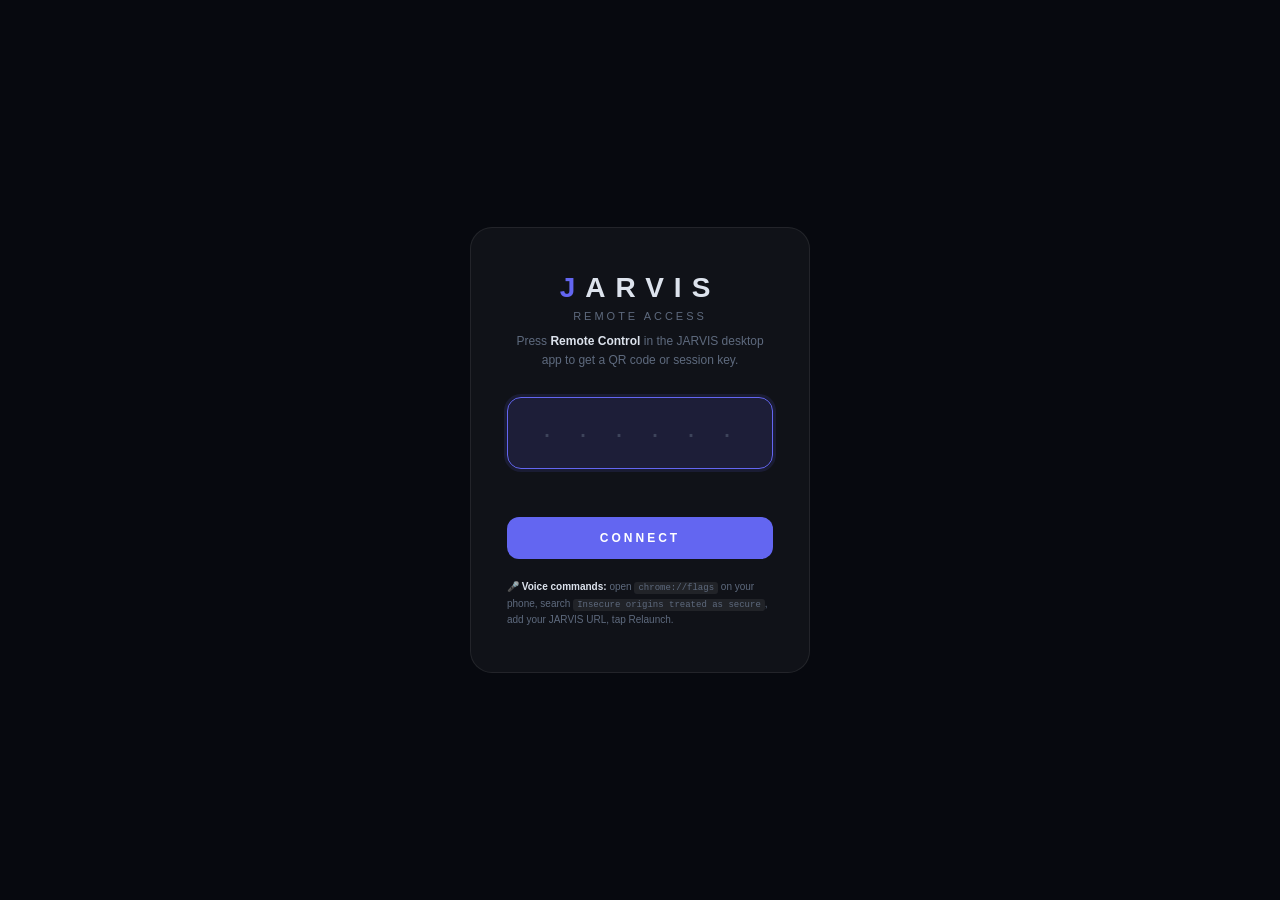
<file: JARVIS 2.0 MAIN/dashboard/static/login.html>
<!DOCTYPE html>
<html lang="en">
<head>
  <meta charset="UTF-8">
  <meta name="viewport" content="width=device-width, initial-scale=1.0, user-scalable=no">
  <title>JARVIS</title>
  <style>
    *, *::before, *::after { box-sizing: border-box; margin: 0; padding: 0; }
    :root {
      --bg:     #07090f;
      --card:   rgba(255,255,255,0.04);
      --border: rgba(255,255,255,0.08);
      --accent: #6366f1;
      --adim:   rgba(99,102,241,0.15);
      --text:   #dde3ed;
      --muted:  #5e6a7e;
    }
    html, body {
      height: 100%;
      background: var(--bg);
      color: var(--text);
      font-family: -apple-system, BlinkMacSystemFont, 'Segoe UI', sans-serif;
      display: flex;
      align-items: center;
      justify-content: center;
    }
    .card {
      width: 340px;
      padding: 44px 36px;
      background: var(--card);
      border: 1px solid var(--border);
      border-radius: 22px;
      text-align: center;
    }
    .logo {
      font-size: 28px;
      font-weight: 700;
      letter-spacing: 10px;
      margin-bottom: 6px;
    }
    .logo em { color: var(--accent); font-style: normal; }
    .sub {
      font-size: 11px;
      color: var(--muted);
      letter-spacing: 3px;
      text-transform: uppercase;
      margin-bottom: 10px;
    }
    .hint {
      font-size: 12px;
      color: var(--muted);
      line-height: 1.55;
      margin-bottom: 28px;
    }
    .key-wrap {
      position: relative;
      margin-bottom: 16px;
    }
    .key-input {
      width: 100%;
      padding: 18px 14px;
      background: rgba(255,255,255,0.05);
      border: 1.5px solid var(--border);
      border-radius: 14px;
      color: var(--text);
      font-size: 30px;
      font-weight: 700;
      font-family: 'Courier New', monospace;
      text-align: center;
      letter-spacing: 10px;
      text-transform: uppercase;
      outline: none;
      transition: border-color 0.15s, background 0.15s, box-shadow 0.15s;
      caret-color: var(--accent);
    }
    .key-input::placeholder {
      color: rgba(94,106,126,0.5);
      letter-spacing: 6px;
      font-size: 20px;
    }
    .key-input:focus {
      border-color: var(--accent);
      background: var(--adim);
      box-shadow: 0 0 0 3px rgba(99,102,241,0.12);
    }
    .err {
      font-size: 12px;
      color: #f87171;
      min-height: 18px;
      margin-bottom: 14px;
    }
    .btn {
      width: 100%;
      padding: 14px;
      background: var(--accent);
      color: #fff;
      font-size: 12px;
      font-weight: 700;
      letter-spacing: 3px;
      border: none;
      border-radius: 12px;
      cursor: pointer;
      transition: opacity 0.15s, transform 0.1s;
    }
    .btn:hover  { opacity: 0.88; }
    .btn:active { transform: scale(0.98); }
    @keyframes shake {
      0%,100% { transform: translateX(0); }
      20%,60% { transform: translateX(-7px); }
      40%,80% { transform: translateX(7px); }
    }
    .shake { animation: shake 0.35s ease; }
    .voice-note {
      font-size: 10px;
      color: var(--muted);
      margin-top: 20px;
      line-height: 1.6;
      text-align: left;
    }
    .voice-note code {
      background: rgba(255,255,255,0.07);
      padding: 1px 4px;
      border-radius: 3px;
      font-family: 'Courier New', monospace;
      font-size: 9px;
    }
    #reconnecting {
      display: none;
      color: var(--muted);
      font-size: 12px;
      margin-bottom: 16px;
    }
  </style>
</head>
<body>
  <div class="card" id="card">
    <div class="logo"><em>J</em>ARVIS</div>
    <div class="sub">Remote Access</div>
    <p id="reconnecting">Reconnecting…</p>
    <p class="hint">Press <strong style="color:var(--text)">Remote Control</strong> in the JARVIS desktop app to get a QR code or session key.</p>
    <div class="key-wrap">
      <input class="key-input" id="key" type="text" maxlength="6"
             autocomplete="off" autocorrect="off" spellcheck="false"
             placeholder="· · · · · ·">
    </div>
    <div class="err" id="err"></div>
    <button class="btn" onclick="doLogin()">CONNECT</button>
    <p class="voice-note">
      🎤 <strong style="color:var(--text)">Voice commands:</strong> open
      <code>chrome://flags</code> on your phone, search
      <code>Insecure origins treated as secure</code>, add your JARVIS URL, tap Relaunch.
    </p>
  </div>

  <script>
    // Try auto-reconnect with stored device token (set on first QR login)
    (async function() {
      const devTok = localStorage.getItem('jarvis_device_token');
      if (!devTok) return;
      document.getElementById('reconnecting').style.display = 'block';
      try {
        const r = await fetch('/api/device-login', {
          method: 'POST',
          headers: { 'Content-Type': 'application/json' },
          body: JSON.stringify({ device_token: devTok }),
        });
        const d = await r.json();
        if (d.ok && d.token) {
          sessionStorage.setItem('jarvis_key', d.key);
          sessionStorage.setItem('jarvis_token', d.token);
          location.replace('/');
          return;
        }
      } catch (_) {}
      // Device token rejected (server restarted) — clear it and show normal form
      localStorage.removeItem('jarvis_device_token');
      document.getElementById('reconnecting').style.display = 'none';
    })();

    const inp = document.getElementById('key');
    inp.focus();

    inp.addEventListener('input', () => {
      inp.value = inp.value.toUpperCase().replace(/[^A-Z2-9]/g, '');
      if (inp.value.length === 6) doLogin();
    });
    inp.addEventListener('keydown', e => { if (e.key === 'Enter') doLogin(); });

    async function doLogin() {
      const key = inp.value.trim();
      if (key.length < 6) { shake(); return; }
      let data;
      try {
        const r = await fetch('/login', {
          method: 'POST',
          headers: { 'Content-Type': 'application/json' },
          body: JSON.stringify({ pin: key })
        });
        data = await r.json();
      } catch (e) {
        document.getElementById('err').textContent = 'Connection error';
        shake(); return;
      }
      if (data.ok && data.token) {
        sessionStorage.setItem('jarvis_key', key);
        sessionStorage.setItem('jarvis_token', data.token);
        location.href = '/';
      } else {
        inp.value = '';
        inp.focus();
        document.getElementById('err').textContent = 'Invalid or expired key';
        shake();
      }
    }

    function shake() {
      const c = document.getElementById('card');
      c.classList.remove('shake');
      void c.offsetWidth;
      c.classList.add('shake');
    }
  </script>
</body>
</html>
</file>
